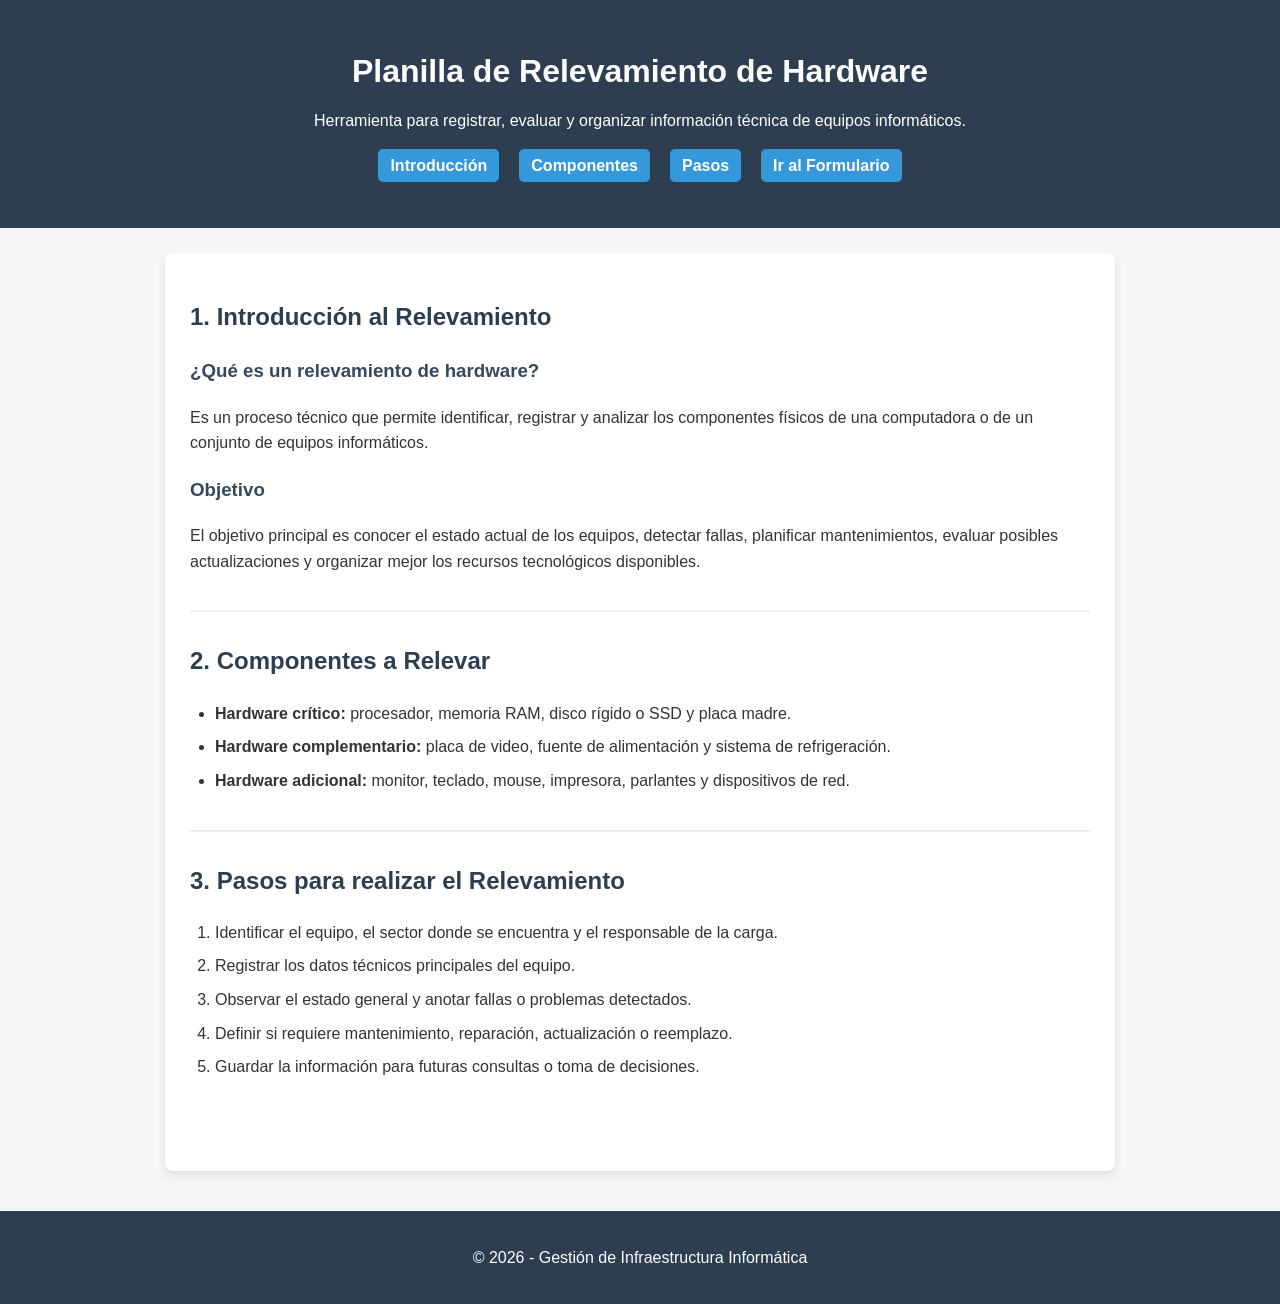
<file: index.html>
<!DOCTYPE html>
<html lang="es">
<head>
    <meta charset="UTF-8">
    <meta name="viewport" content="width=device-width, initial-scale=1.0">
    <title>Planilla de Relevamiento de Hardware</title>
    <link rel="stylesheet" href="estilos.css">
</head>
<body>

<header>
    <h1>Planilla de Relevamiento de Hardware</h1>
    <p>Herramienta para registrar, evaluar y organizar información técnica de equipos informáticos.</p>

    <nav class="menu-navegacion">
        <ul>
            <li><a href="#introduccion">Introducción</a></li>
            <li><a href="#componentes">Componentes</a></li>
            <li><a href="#pasos">Pasos</a></li>
            <li><a href="formulario.html">Ir al Formulario</a></li>
        </ul>
    </nav>
</header>

<main>
    <section id="introduccion">
        <h2>1. Introducción al Relevamiento</h2>

        <article>
            <h3>¿Qué es un relevamiento de hardware?</h3>
            <p>
                Es un proceso técnico que permite identificar, registrar y analizar los componentes físicos
                de una computadora o de un conjunto de equipos informáticos.
            </p>
        </article>

        <article>
            <h3>Objetivo</h3>
            <p>
                El objetivo principal es conocer el estado actual de los equipos, detectar fallas,
                planificar mantenimientos, evaluar posibles actualizaciones y organizar mejor los recursos
                tecnológicos disponibles.
            </p>
        </article>
    </section>

    <section id="componentes">
        <h2>2. Componentes a Relevar</h2>

        <article>
            <ul>
                <li><strong>Hardware crítico:</strong> procesador, memoria RAM, disco rígido o SSD y placa madre.</li>
                <li><strong>Hardware complementario:</strong> placa de video, fuente de alimentación y sistema de refrigeración.</li>
                <li><strong>Hardware adicional:</strong> monitor, teclado, mouse, impresora, parlantes y dispositivos de red.</li>
            </ul>
        </article>
    </section>

    <section id="pasos">
        <h2>3. Pasos para realizar el Relevamiento</h2>

        <article>
            <ol>
                <li>Identificar el equipo, el sector donde se encuentra y el responsable de la carga.</li>
                <li>Registrar los datos técnicos principales del equipo.</li>
                <li>Observar el estado general y anotar fallas o problemas detectados.</li>
                <li>Definir si requiere mantenimiento, reparación, actualización o reemplazo.</li>
                <li>Guardar la información para futuras consultas o toma de decisiones.</li>
            </ol>
        </article>
    </section>
</main>

<footer>
    <p>&copy; 2026 - Gestión de Infraestructura Informática</p>
</footer>

</body>
</html>
</file>
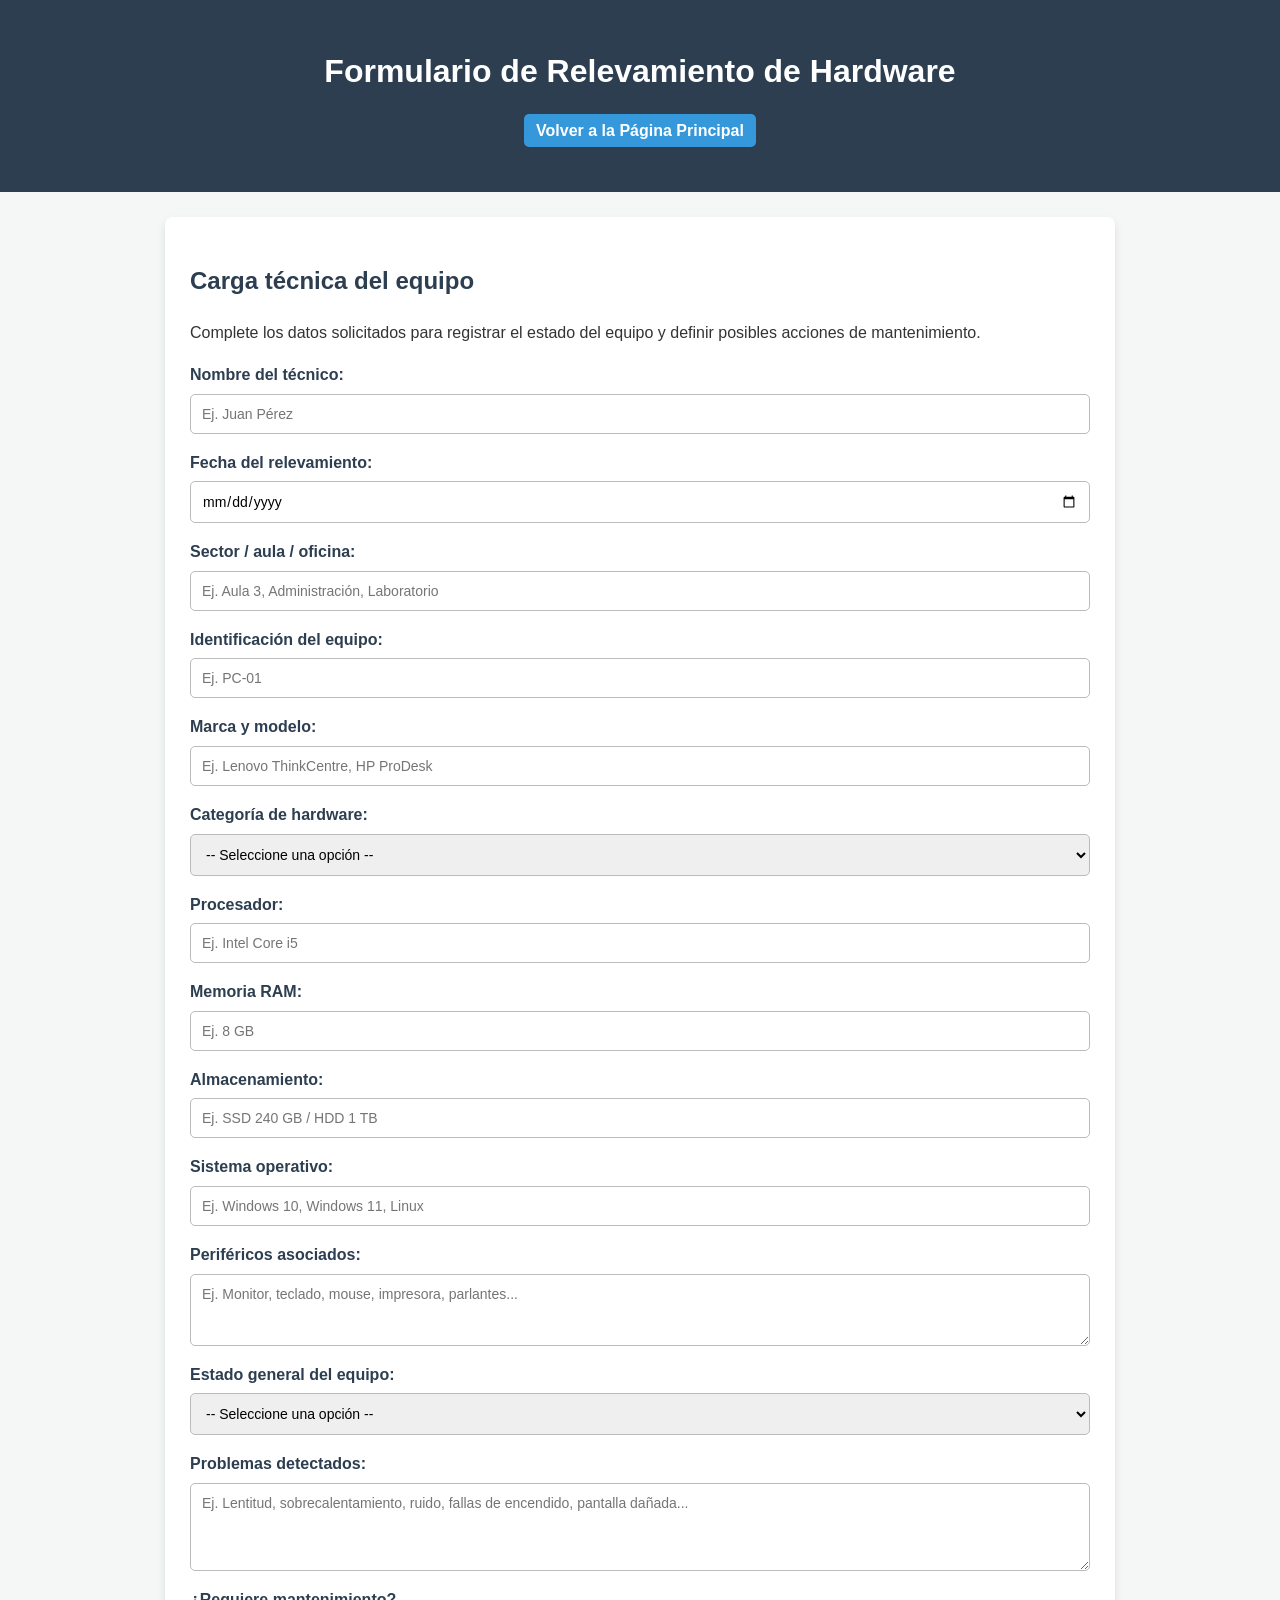
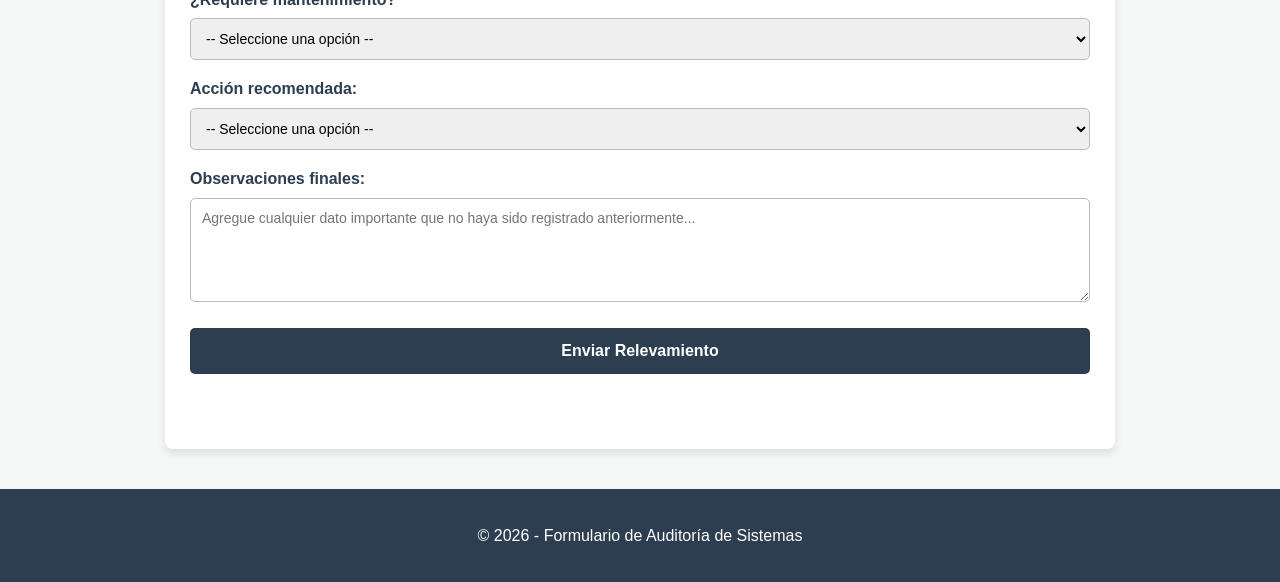
<file: formulario.html>
<!DOCTYPE html>
<html lang="es">
<head>
    <meta charset="UTF-8">
    <meta name="viewport" content="width=device-width, initial-scale=1.0">
    <title>Formulario de Relevamiento</title>
    <link rel="stylesheet" href="estilos.css">
</head>
<body>

<header>
    <h1>Formulario de Relevamiento de Hardware</h1>

    <nav class="menu-navegacion">
        <ul>
            <li><a href="index.html">Volver a la Página Principal</a></li>
        </ul>
    </nav>
</header>

<main>
    <section>
        <h2>Carga técnica del equipo</h2>
        <p>
            Complete los datos solicitados para registrar el estado del equipo y definir posibles acciones de mantenimiento.
        </p>

        <form action="#" method="POST" class="formulario-relevamiento">

            <div class="campo-form">
                <label for="tecnico">Nombre del técnico:</label>
                <input type="text" id="tecnico" name="tecnico" placeholder="Ej. Juan Pérez" required>
            </div>

            <div class="campo-form">
                <label for="fecha">Fecha del relevamiento:</label>
                <input type="date" id="fecha" name="fecha" required>
            </div>

            <div class="campo-form">
                <label for="sector">Sector / aula / oficina:</label>
                <input type="text" id="sector" name="sector" placeholder="Ej. Aula 3, Administración, Laboratorio" required>
            </div>

            <div class="campo-form">
                <label for="equipo">Identificación del equipo:</label>
                <input type="text" id="equipo" name="equipo" placeholder="Ej. PC-01" required>
            </div>

            <div class="campo-form">
                <label for="marca">Marca y modelo:</label>
                <input type="text" id="marca" name="marca" placeholder="Ej. Lenovo ThinkCentre, HP ProDesk">
            </div>

            <div class="campo-form">
                <label for="categoria">Categoría de hardware:</label>
                <select id="categoria" name="categoria" required>
                    <option value="">-- Seleccione una opción --</option>
                    <option value="critico">Hardware crítico</option>
                    <option value="complementario">Hardware complementario</option>
                    <option value="adicional">Hardware adicional</option>
                </select>
            </div>

            <div class="campo-form">
                <label for="procesador">Procesador:</label>
                <input type="text" id="procesador" name="procesador" placeholder="Ej. Intel Core i5">
            </div>

            <div class="campo-form">
                <label for="ram">Memoria RAM:</label>
                <input type="text" id="ram" name="ram" placeholder="Ej. 8 GB">
            </div>

            <div class="campo-form">
                <label for="almacenamiento">Almacenamiento:</label>
                <input type="text" id="almacenamiento" name="almacenamiento" placeholder="Ej. SSD 240 GB / HDD 1 TB">
            </div>

            <div class="campo-form">
                <label for="sistema">Sistema operativo:</label>
                <input type="text" id="sistema" name="sistema" placeholder="Ej. Windows 10, Windows 11, Linux">
            </div>

            <div class="campo-form">
                <label for="perifericos">Periféricos asociados:</label>
                <textarea id="perifericos" name="perifericos" rows="3" placeholder="Ej. Monitor, teclado, mouse, impresora, parlantes..."></textarea>
            </div>

            <div class="campo-form">
                <label for="estado">Estado general del equipo:</label>
                <select id="estado" name="estado" required>
                    <option value="">-- Seleccione una opción --</option>
                    <option value="bueno">Bueno</option>
                    <option value="regular">Regular</option>
                    <option value="malo">Malo</option>
                    <option value="fuera_servicio">Fuera de servicio</option>
                </select>
            </div>

            <div class="campo-form">
                <label for="problemas">Problemas detectados:</label>
                <textarea id="problemas" name="problemas" rows="4" placeholder="Ej. Lentitud, sobrecalentamiento, ruido, fallas de encendido, pantalla dañada..."></textarea>
            </div>

            <div class="campo-form">
                <label for="mantenimiento">¿Requiere mantenimiento?</label>
                <select id="mantenimiento" name="mantenimiento" required>
                    <option value="">-- Seleccione una opción --</option>
                    <option value="no">No</option>
                    <option value="si">Sí</option>
                    <option value="urgente">Sí, urgente</option>
                </select>
            </div>

            <div class="campo-form">
                <label for="accion">Acción recomendada:</label>
                <select id="accion" name="accion">
                    <option value="">-- Seleccione una opción --</option>
                    <option value="limpieza">Limpieza interna o externa</option>
                    <option value="actualizacion">Actualización de componentes</option>
                    <option value="reparacion">Reparación</option>
                    <option value="reemplazo">Reemplazo del equipo</option>
                    <option value="sin_accion">Sin acción necesaria</option>
                </select>
            </div>

            <div class="campo-form">
                <label for="observaciones">Observaciones finales:</label>
                <textarea id="observaciones" name="observaciones" rows="5" placeholder="Agregue cualquier dato importante que no haya sido registrado anteriormente..."></textarea>
            </div>

            <button type="submit" class="btn-enviar">Enviar Relevamiento</button>

        </form>
    </section>
</main>

<footer>
    <p>&copy; 2026 - Formulario de Auditoría de Sistemas</p>
</footer>

</body>
</html>
</file>
<file: estilos.css>
body {
    font-family: Arial, sans-serif;
    line-height: 1.6;
    margin: 0;
    padding: 0;
    background-color: #f4f7f6;
    color: #333;
}

header {
    background-color: #2c3e50;
    color: white;
    padding: 25px;
    text-align: center;
}

header h1 {
    margin-bottom: 10px;
}

header p {
    margin: 0;
    font-size: 16px;
}

.menu-navegacion ul {
    list-style: none;
    padding: 0;
    margin-top: 20px;
    display: flex;
    justify-content: center;
    gap: 20px;
    flex-wrap: wrap;
}

.menu-navegacion a {
    color: #ffffff;
    background-color: #3498db;
    padding: 8px 12px;
    border-radius: 5px;
    text-decoration: none;
    font-weight: bold;
}

.menu-navegacion a:hover {
    background-color: #217dbb;
}

main {
    max-width: 900px;
    margin: 25px auto;
    padding: 25px;
    background: white;
    border-radius: 8px;
    box-shadow: 0 4px 8px rgba(0,0,0,0.1);
}

section {
    margin-bottom: 30px;
    border-bottom: 2px solid #ecf0f1;
    padding-bottom: 20px;
}

section:last-child {
    border-bottom: none;
}

h2 {
    color: #2c3e50;
}

h3 {
    color: #34495e;
}

ul, ol {
    padding-left: 25px;
}

li {
    margin-bottom: 8px;
}

.formulario-relevamiento {
    display: flex;
    flex-direction: column;
    gap: 16px;
}

.campo-form {
    display: flex;
    flex-direction: column;
}

.campo-form label {
    font-weight: bold;
    margin-bottom: 6px;
    color: #2c3e50;
}

.campo-form input,
.campo-form select,
.campo-form textarea {
    padding: 11px;
    border: 1px solid #bbb;
    border-radius: 5px;
    font-size: 14px;
    font-family: Arial, sans-serif;
}

.campo-form input:focus,
.campo-form select:focus,
.campo-form textarea:focus {
    outline: none;
    border-color: #3498db;
    box-shadow: 0 0 4px rgba(52, 152, 219, 0.5);
}

.btn-enviar {
    background-color: #2c3e50;
    color: white;
    padding: 14px;
    border: none;
    border-radius: 5px;
    cursor: pointer;
    font-size: 16px;
    font-weight: bold;
    margin-top: 10px;
}

.btn-enviar:hover {
    background-color: #1a252f;
}

footer {
    text-align: center;
    padding: 18px;
    background-color: #2c3e50;
    color: white;
    margin-top: 40px;
}

@media (max-width: 600px) {
    main {
        margin: 10px;
        padding: 15px;
    }

    .menu-navegacion ul {
        flex-direction: column;
        gap: 10px;
    }

    .menu-navegacion a {
        display: block;
    }
}
</file>
